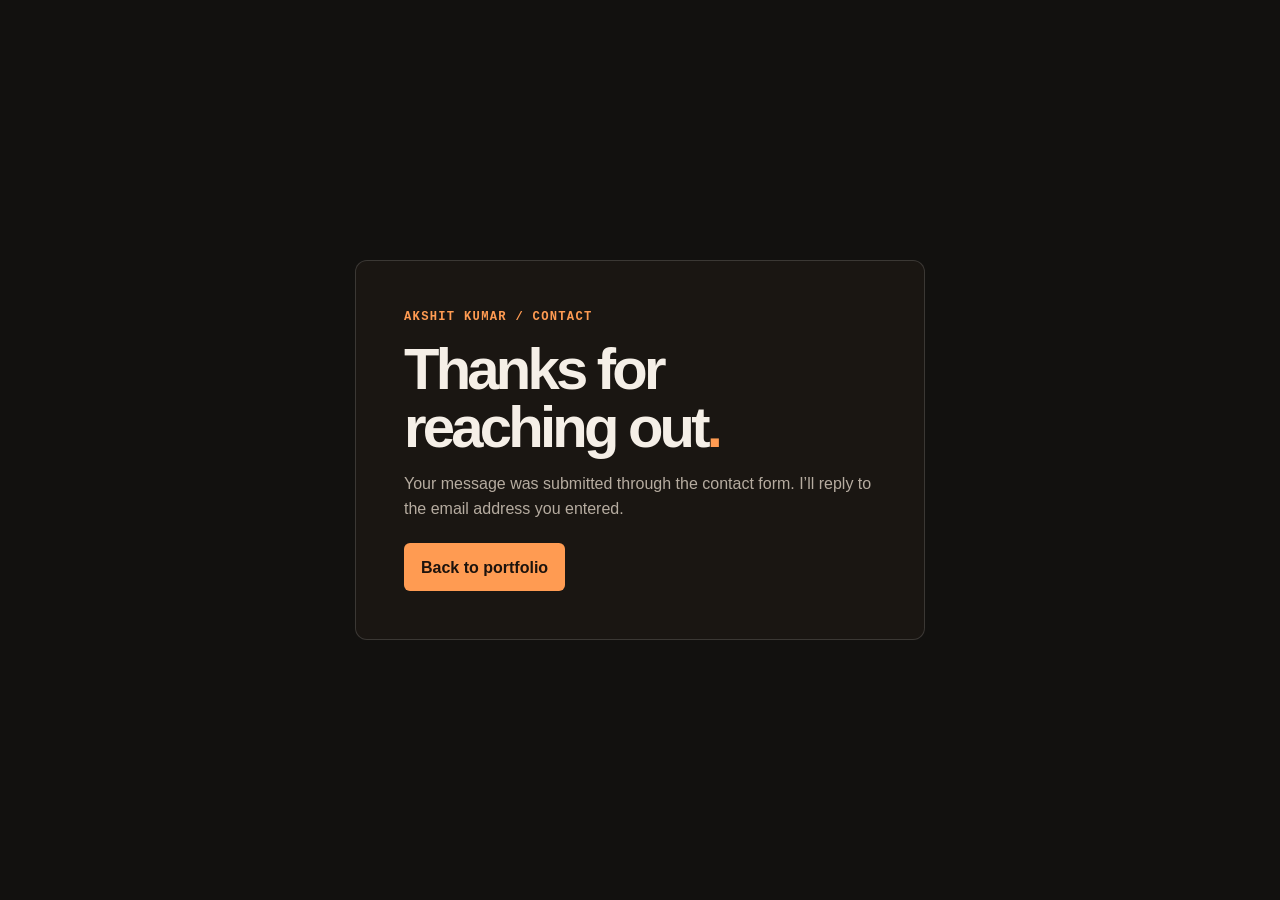
<file: contact-sent.html>
<!doctype html>
<html lang="en">
<head>
<meta charset="utf-8">
<meta name="viewport" content="width=device-width, initial-scale=1">
<meta name="robots" content="noindex">
<title>Thanks for reaching out · Akshit Kumar</title>
<link rel="icon" href="assets/mark.svg" type="image/svg+xml">
<link rel="stylesheet" href="style.css">
<style>
.sent-page{min-height:100svh;display:grid;place-items:center;padding:24px}
.sent-card{width:min(100%,570px);padding:clamp(24px,6vw,48px);background:var(--deep);border:1px solid var(--line);border-radius:12px}
.sent-card h1{font-size:clamp(36px,7vw,58px);line-height:1;letter-spacing:-.065em;margin:14px 0}
.sent-card p:not(.eyebrow){color:var(--mute);margin-bottom:22px}
</style>
</head>
<body><main class="sent-page"><section class="sent-card" aria-labelledby="sent-title">
<p class="eyebrow accent">AKSHIT KUMAR / CONTACT</p>
<h1 id="sent-title">Thanks for reaching out<span class="accent">.</span></h1>
<p>Your message was submitted through the contact form. I’ll reply to the email address you entered.</p>
<a class="button primary" href="./#contact">Back to portfolio</a>
</section></main></body></html>
</file>
<file: style.css>
:root{color-scheme:dark;--bg:#12110f;--paper:#f5efe7;--mute:#b6aca0;--accent:#ff9b52;--deep:#1a1612;--line:#ffffff25;--font:Arial,Helvetica,sans-serif;--mono:"Courier New",monospace;--gutter:clamp(22px,5.5vw,90px);--ease:cubic-bezier(.2,.72,.2,1)}
*{box-sizing:border-box}html{scroll-behavior:smooth;scroll-padding-top:96px}body{margin:0;background:var(--bg);color:var(--paper);font:16px/1.55 var(--font);-webkit-font-smoothing:antialiased}body:has(dialog[open]){overflow:hidden}::selection{color:#1a100a;background:#ffb782}a{color:inherit;text-decoration:none}button,input,select,textarea{font:inherit}button{cursor:pointer}button:focus-visible,a:focus-visible,summary:focus-visible,input:focus-visible,select:focus-visible,textarea:focus-visible{outline:2px solid #ffb17b;outline-offset:5px}button{color:inherit}.shell{width:min(100% - 2 * var(--gutter),1400px);margin-inline:auto}.accent{color:var(--accent)}.icon{width:1em;height:1em;fill:none;stroke:currentColor;stroke-width:1.65;stroke-linecap:round;stroke-linejoin:round;flex:none;vertical-align:middle}.symbols{position:absolute;width:0;height:0;pointer-events:none}.skip{position:fixed;z-index:99;top:7px;left:12px;transform:translateY(-160%);background:var(--accent);color:#1b130d;padding:12px}.skip:focus{transform:none}.scroll-meter{position:fixed;top:0;left:0;right:0;height:2px;background:var(--accent);z-index:25;transform:scaleX(0);transform-origin:left;pointer-events:none}
.header{position:relative;z-index:10;border-bottom:1px solid var(--line)}.header-inner{height:83px;display:flex;align-items:center;justify-content:space-between}.brand{display:inline-flex;align-items:center;gap:10px;font-weight:900;font-size:13px;line-height:.96;letter-spacing:.035em}.brand img{display:block;width:35px;height:35px}.header nav{display:flex;gap:clamp(22px,3vw,52px);align-items:center}.header nav a{font-size:14px;transition:color .2s}.header nav a:hover,.header nav a[aria-current]{color:var(--accent)}.header nav small{margin-right:4px;color:var(--accent);font:11px var(--mono)}.header-contact{display:flex;gap:9px;align-items:center;padding:9px 14px;border:1px solid #5f5146;border-radius:6px;font:700 12px var(--mono);letter-spacing:.055em;transition:background .25s,color .25s,border-color .25s}.header-contact:hover{background:var(--accent);color:#1a1109;border-color:var(--accent)}.header-contact .icon{font-size:16px}.menu-toggle{display:none}
.hero{min-height:min(710px,calc(100svh - 83px));position:relative;display:grid;grid-template-columns:1.04fr 1fr;grid-template-rows:1fr auto;align-items:center;isolation:isolate}.hero-copy{padding-block:60px 48px;z-index:2;min-width:0}.eyebrow{margin:0;font:700 clamp(10px,.95vw,13px)/1.4 var(--mono);letter-spacing:.105em}.hero .eyebrow{display:flex;gap:10px;align-items:center;color:#eadccf;white-space:nowrap}.hero-slash{color:#9e7158}.status-dot{width:8px;height:8px;background:var(--accent);border-radius:50%;box-shadow:0 0 12px #ff9b52a0;flex:none;animation:pulse 2.4s ease-in-out infinite}@keyframes pulse{50%{box-shadow:0 0 0 5px #ff9b5226,0 0 13px #ff9b52ab}}.hero-title{margin:23px 0 20px;font-size:clamp(69px,8.55vw,145px);letter-spacing:-.089em;line-height:.83;font-weight:800}.title-mask{display:block;overflow:hidden;padding:0 .08em .10em 0;margin-bottom:-.075em}.title-mask>span{display:block;animation:title-in .94s var(--ease) both;animation-delay:calc(var(--i) * 95ms)}.title-mask b{font-weight:400;letter-spacing:-.12em}.hero-period{color:#f2cab0}.hero-desc{font-size:clamp(16px,1.4vw,20px);line-height:1.55;color:var(--mute);max-width:390px;margin:25px 0 25px}.hero-in{animation:hero-in .8s var(--ease) both;animation-delay:calc(var(--i) * 85ms + 120ms)}@keyframes title-in{from{transform:translateY(112%)}to{transform:translateY(0)}}@keyframes hero-in{from{opacity:0;transform:translateY(12px)}to{opacity:1;transform:none}}
.hero-actions{display:flex;align-items:center;gap:22px;flex-wrap:wrap}.button{display:inline-flex;align-items:center;justify-content:center;gap:13px;border:1px solid transparent;border-radius:6px;padding:12px 16px;font-weight:700;line-height:1.2;min-height:48px;transition:background .25s,color .25s,transform .25s,border .25s;white-space:nowrap}.button .icon{font-size:19px;transition:transform .25s}.button:hover .icon{transform:translate(2px,-2px)}.button:hover{transform:translateY(-3px)}.primary{background:var(--accent);color:#1d130d}.primary:hover{background:#ffc093}.quiet-link{display:flex;gap:6px;align-items:center;font-size:14px;color:var(--paper);font-weight:700;padding:10px 0;transition:color .25s}.quiet-link:hover{color:var(--accent)}.visual-grid{position:absolute;inset:8%;background-image:linear-gradient(#ed98631a 1px,transparent 1px),linear-gradient(90deg,#ed98631a 1px,transparent 1px);background-size:9.09% 9.09%;mask-image:radial-gradient(ellipse,#000 18%,transparent 76%)}.hero-visual{position:relative;align-self:center;width:110%;max-width:770px;aspect-ratio:1;margin-left:-5%;isolation:isolate;animation:hero-in 1.2s .13s both;display:grid;place-items:center}.hero-visual:before{content:"";position:absolute;inset:2%;z-index:-1;background:radial-gradient(ellipse at center,#6e391c67 3%,#44231154 35%,transparent 67%)}.hero-visual canvas,.knot-fallback{position:absolute;inset:0;width:100%;height:100%;display:block;pointer-events:none}.hero-visual canvas{visibility:hidden;filter:drop-shadow(2px 17px 16px #07030196)}.hero-visual.rendered canvas{visibility:visible}.hero-visual.rendered .knot-fallback{visibility:hidden}.orbit{position:absolute;border:1px solid #e1a47835;width:82%;height:82%;border-radius:50%;pointer-events:none}.orbit-b{width:70%;height:70%;border-style:dashed;border-color:#e1a47824}.orbit-c{width:90%;height:45%;transform:rotate(-28deg);border-color:#e1a47827}.cross{position:absolute;color:#b28a6d;font:18px var(--mono)}.cross-a{top:11%;left:11%}.cross-b{top:11%;right:11%}.cross-c{bottom:10%;left:11%}.cross-d{bottom:10%;right:11%}.visual-label{position:absolute;display:flex;align-items:center;gap:7px;font:700 9px var(--mono);letter-spacing:.12em;color:#bb9b83;z-index:1}.visual-label i,.hero-footer i,.tags i{width:4px;height:4px;background:var(--accent);border-radius:50%;display:inline-block}.visual-top{top:4%;right:8%}.visual-bottom{bottom:4%;left:9%}.hero-footer{grid-column:1/-1;display:flex;align-items:center;justify-content:space-between;gap:10px;color:#b6a99b;border-top:1px solid var(--line);min-height:53px;font:700 10px var(--mono);letter-spacing:.11em;z-index:2}.hero-footer a,.hero-footer span,.hero-footer button{display:inline-flex;align-items:center;gap:8px}.hero-footer a:hover{color:var(--accent)}.hero-footer button{background:transparent;border:0;padding:10px 0;font:inherit;letter-spacing:inherit;color:inherit}.hero-footer button:hover{color:var(--accent)}.hero-footer .icon{font-size:16px;animation:scroll-arrow 2s ease-in-out infinite}.motion-bars{width:13px;height:12px;background:linear-gradient(90deg,var(--accent) 0 2px,transparent 2px 5px,var(--accent) 5px 7px,transparent 7px 10px,var(--accent) 10px 12px);clip-path:polygon(0 72%,22% 72%,22% 26%,60% 26%,60% 0,100% 0,100% 100%,0 100%)}[data-motion=off] .motion-bars{opacity:.5}@keyframes scroll-arrow{50%{transform:translateY(3px)}}
.ticker{overflow:hidden;background:var(--accent);color:#22160e;padding:13px 0 11px;user-select:none}.ticker-track{display:flex;width:max-content;animation:marquee 25s linear infinite}.ticker-track>div{display:flex;align-items:center;gap:clamp(25px,5vw,78px);padding-right:clamp(25px,5vw,78px);font:700 13px var(--mono);letter-spacing:.18em}.ticker .icon{font-size:17px;stroke-width:2}@keyframes marquee{to{transform:translateX(-50%)}}
.section{padding-top:clamp(74px,9vw,130px);padding-bottom:clamp(74px,9vw,130px)}.section-top{display:flex;justify-content:space-between;align-items:center;gap:10px;border-top:1px solid var(--line);padding-top:15px}.section-index{color:#e5d8cc}.section-index span{color:var(--accent);margin-right:7px}.section-note{font:700 10px/1.4 var(--mono);letter-spacing:.115em;color:#b5a99b;text-align:right}.section-head{display:flex;justify-content:space-between;align-items:end;gap:25px;margin:36px 0 34px}.section h2,.contact h2{margin:0;line-height:.92;font-size:clamp(51px,7.3vw,112px);letter-spacing:-.08em}.section-head p{max-width:260px;color:var(--mute);margin:0 10px 3px 0;font-size:17px}.project-grid{display:grid;gap:26px 18px;grid-template-columns:repeat(2,minmax(0,1fr))}.featured{grid-column:1/-1}.project-button{appearance:none;background:none;border:0;padding:0;display:block;text-align:left;width:100%}.project-media{display:block;position:relative;overflow:hidden;isolation:isolate;border-radius:9px;aspect-ratio:1.57;color:#fff}.featured .project-media{aspect-ratio:2.43}.art-index{position:absolute;z-index:3;top:16px;left:16px;border:1px solid #ffffff7a;border-radius:3px;background:#131010ad;backdrop-filter:blur(4px);padding:5px 7px;color:#fff;font:10px var(--mono);letter-spacing:.08em}.media-architecture{background:radial-gradient(ellipse at 32% 10%,#886951,#3a2923 57%,#201512)}.media-architecture:before,.media-store:before,.media-social:before{position:absolute;content:"";inset:0;background:repeating-linear-gradient(120deg,transparent 0 23px,#fce0c114 23px 24px);z-index:-1}.mock{position:absolute;display:block;border:1px solid #ffffff49;border-radius:8px;overflow:hidden;box-shadow:0 22px 30px #100c0cb8;transition:transform .65s var(--ease)}.mock-bar{display:flex;align-items:center;gap:4px;background:#25211e;color:#d6cbc1;height:clamp(16px,2vw,30px);padding:0 10px;font:clamp(5px,.7vw,10px) var(--mono)}.mock-bar i{height:4px;width:4px;background:#faa46c;border-radius:50%;opacity:.7}.mock-bar>span{margin-left:auto;margin-right:auto}.mock-builder{width:74%;height:102%;top:15%;left:13%;transform:perspective(1000px) rotateX(5deg) rotateY(-6deg) rotateZ(-3deg)}.project-button:hover .mock-builder,.project-button:focus-visible .mock-builder{transform:perspective(1000px) rotateX(0) rotateY(0) rotateZ(-1deg) translateY(-3%) scale(1.03)}.builder-body{height:100%;display:block;background:linear-gradient(90deg,#151412f5 0,#1a171391 43%,#211e1720 68%),url(assets/architecture.svg) center 50%/cover}.builder-nav{display:flex;align-items:center;justify-content:space-between;padding:3% 5%;color:#e8ddcf;font:700 clamp(5px,1vw,13px) var(--mono);letter-spacing:.03em;border-bottom:1px solid #ffffff35}.builder-nav b:first-child{color:#ffb66c}.builder-text{display:block;padding:6% 5%}.builder-text small{font:700 clamp(5px,1vw,12px) var(--mono);letter-spacing:.10em;color:#f4c5a1}.builder-text strong{display:block;font-size:clamp(20px,5.4vw,85px);letter-spacing:-.07em;line-height:.89;margin:2% 0 3%}.builder-text>span{display:inline-block;background:#e49753;color:#20130c;padding:6px;font:700 clamp(4px,.8vw,11px) var(--mono)}
.media-social{background:radial-gradient(ellipse at 45% 10%,#a698f4,#7660bf 57%,#453475)}.phone{display:flex;flex-direction:column;position:absolute;width:29%;height:93%;background:#ece4fb;color:#292041;overflow:hidden;border:clamp(3px,.65vw,9px) solid #221c31;border-radius:17% / 9%;padding:6% 3% 3%;box-shadow:8px 10px 23px #231a4e7d;transition:transform .65s var(--ease);font-size:clamp(5px,1.2vw,16px);line-height:1.05}.phone-back{top:14%;left:23%;transform:rotate(-14deg);background:#ddcef8}.phone-front{top:23%;left:50%;transform:rotate(14deg)}.project-button:hover .phone-back,.project-button:focus-visible .phone-back{transform:translate(-7%,-6%) rotate(-18deg)}.project-button:hover .phone-front,.project-button:focus-visible .phone-front{transform:translate(6%,-7%) rotate(11deg)}.phone-speaker{position:absolute;width:29%;left:35.5%;top:2.5%;height:2%;border-radius:8px;background:#292041}.phone>b{font-size:.97em;padding-bottom:.9em;border-bottom:1px solid #2e1a5630}.phone>b span{color:#5734a5}.phone small{font:700 .49em var(--mono);letter-spacing:.03em;margin:1.2em 0 .6em}.phone strong{margin:.45em 0;font-size:1.42em;letter-spacing:-.05em}.profile-bubble{display:flex;align-items:center;height:20%;padding-left:6%;border-radius:6px;background:#b9a3ef}.profile-bubble i{width:22%;aspect-ratio:1;border-radius:50%;border:2px solid #c7b4ef;background:#6f4eb7;margin-left:-3%}.profile-bubble i:nth-child(2){background:#f3b69f}.profile-bubble i:nth-child(3){background:#8b5895}.phone-cta{font-size:.52em;font-weight:bold;border-radius:4px;background:#442d83;color:#f9ecff;text-align:center;padding:.6em}.profile-tile{position:relative;height:20%;min-height:13%;display:block;background:#c3aaee;color:#3e276b;margin-bottom:8%;border-radius:7px;padding:8%}.profile-tile.second{background:#f1c7dc}.profile-tile b{font-size:1.8em;line-height:1}.profile-tile i{display:block;height:1px;width:40%;background:#503c73;margin:4px 0 0 45%}
.media-store{background:radial-gradient(ellipse at 63% 10%,#dde25d,#acb21c 66%,#777a16)}.media-store:before{background:repeating-linear-gradient(120deg,transparent 0 23px,#35380c23 23px 24px)}.mock-store{top:17%;left:12%;width:77%;height:94%;transform:rotate(-8deg);border-color:#fff3}.project-button:hover .mock-store,.project-button:focus-visible .mock-store{transform:translateY(-4%) rotate(-4deg) scale(1.05)}.store-body{display:block;height:100%;position:relative;background:radial-gradient(circle at 63% 43%,#343622,#15160e 70%);overflow:hidden}.store-nav{display:flex;justify-content:space-between;padding:4% 5%;border-bottom:1px solid #eeeecc37;font:700 clamp(5px,.85vw,12px) var(--mono);letter-spacing:.06em}.store-nav i{font-style:normal;color:#d5df5e}.store-text{display:block;margin:8% 0 0 6%;font-size:clamp(25px,4.7vw,68px);line-height:.81;font-weight:900;letter-spacing:-.08em;color:#e4ed66}.store-text span{color:#f6f6d6}.store-body img{position:absolute;width:71%;left:35%;top:12%;filter:drop-shadow(0 12px 8px #0009);transform:rotate(-16deg)}.store-small{display:block;margin:6% 0 0 6%;font:clamp(4px,.7vw,10px) var(--mono)}
.project-caption{display:flex;align-items:center;justify-content:space-between;gap:8px;padding:14px 0 12px;border-bottom:1px solid var(--line)}.tags{display:flex;align-items:center;gap:8px;color:#c4b5a7;font:700 clamp(9px,.86vw,12px)/1.2 var(--mono);letter-spacing:.07em}.project-caption strong{display:block;font-size:clamp(21px,3vw,41px);letter-spacing:-.055em;margin:3px 0;line-height:1.1}.project-arrow{width:clamp(35px,4vw,53px);aspect-ratio:1;display:grid;place-items:center;border:1px solid #fff4;border-radius:50%;font-size:23px;flex:none;transition:background .25s,color .25s,transform .35s}.project-button:hover .project-arrow,.project-button:focus-visible .project-arrow{background:var(--accent);color:#1a1109;transform:rotate(10deg)}
.about{background:#1a1512}.about-grid{display:grid;grid-template-columns:.89fr 1.11fr;gap:clamp(28px,7vw,110px);align-items:center;margin-top:43px}.about-art{position:relative;display:grid;place-items:center;overflow:hidden;aspect-ratio:1.12;background:radial-gradient(ellipse at center,#8d4d2d,#58321f 47%,#3d261c 83%);border:1px solid #b383624a;border-radius:8px;isolation:isolate}.about-art:before{content:"";inset:0;position:absolute;background:linear-gradient(#ffb38221 1px,transparent 1px),linear-gradient(90deg,#ffb38221 1px,transparent 1px);background-size:28px 28px;mask-image:radial-gradient(ellipse,#000 10%,transparent 80%);z-index:-1}.about-orbit{position:absolute;width:73%;height:53%;border:1px solid #f0a87778;border-radius:50%;transform:rotate(-36deg);animation:about-orbit 11s ease-in-out infinite alternate}.about-orbit.orbit-two{width:52%;height:76%;border-style:dashed;transform:rotate(36deg);animation-direction:alternate-reverse}@keyframes about-orbit{to{rotate:20deg}}.big-mark{font-size:clamp(82px,15.5vw,235px);font-weight:900;line-height:.85;letter-spacing:-.13em;transform:translateX(-.04em);color:#ffe0c1;text-shadow:3px 4px #58311d,6px 8px #e3a5787c;z-index:1}.big-mark span{color:#ff9b52}.art-corner{position:absolute;top:16px;left:16px;font:700 10px var(--mono);letter-spacing:.08em;color:#f4c5a4}.bottom-corner{inset:auto 16px 16px auto}.about h2{font-size:clamp(40px,5.3vw,84px);margin:15px 0 22px}.about-copy>p:not(.eyebrow){max-width:530px;color:var(--mute);font-size:17px}.skills{margin-top:25px;display:flex;gap:8px;flex-wrap:wrap}.skills span{border:1px solid #ffffff36;padding:6px 9px;border-radius:4px;font:700 12px var(--mono);color:#eadfd4;transition:border .25s,color .25s}.skills span:hover{color:var(--accent);border-color:var(--accent)}
.services{border-bottom:1px solid var(--line)}.services details{border-top:1px solid var(--line)}.services summary{list-style:none;display:grid;grid-template-columns:clamp(40px,8vw,104px) 1fr auto;align-items:center;gap:7px;cursor:pointer;padding:16px 0;transition:color .25s}.services summary::-webkit-details-marker{display:none}.services summary:hover,.services details[open] summary{color:var(--accent)}.services summary span{font:700 12px var(--mono);color:var(--accent)}.services summary strong{font-size:clamp(24px,4vw,54px);letter-spacing:-.065em;line-height:1.13}.services summary svg{width:42px;height:42px;padding:11px;border:1px solid #5e4f44;border-radius:50%;transition:transform .3s}.services details[open] summary svg{transform:rotate(45deg)}.services details p{padding:0 10px 21px calc(clamp(40px,8vw,104px) + 7px);margin:0;max-width:720px;color:var(--mute);animation:hero-in .35s both}
.contact{background:#ff9b52;color:#23160f;overflow:hidden;padding:clamp(39px,6vw,85px) 0 clamp(52px,8vw,105px)}.contact .section-top{border-color:#44220f70}.contact .section-index,.contact .section-index span,.contact .section-note{color:#3e2517}.contact-body{display:flex;align-items:end;justify-content:space-between;gap:30px;margin-top:34px}.contact h2{font-size:clamp(57px,9vw,141px)}.contact h2 span{color:#713719}.contact-body p{max-width:265px;font-size:18px;margin:0 0 16px}.dark{background:#23160f;color:#fff1e5}.dark:hover{background:#52301c}.contact button:focus-visible{outline-color:#24160f}.footer .shell{min-height:85px;display:flex;justify-content:space-between;gap:15px;align-items:center}.footer .shell>span,.footer .shell>a:last-child{font:700 10px var(--mono);letter-spacing:.08em;color:#c7b7a9}.footer .shell>a:last-child:hover{color:var(--accent)}.footer .shell>a:last-child .icon{font-size:15px}
dialog{max-height:calc(100% - 36px);width:min(690px,calc(100% - 28px));border:1px solid #73543e;border-radius:12px;padding:0;background:#201813;color:var(--paper);box-shadow:0 30px 85px #000a;overscroll-behavior:contain}dialog[open]{animation:dialog-in .38s var(--ease) both}@keyframes dialog-in{from{opacity:0;transform:translateY(14px) scale(.975)}to{opacity:1;transform:none}}dialog::backdrop{background:#0c0907bc;backdrop-filter:blur(6px)}.dialog-inner{position:relative;padding:clamp(20px,4vw,45px)}.dialog-close{position:absolute;right:15px;top:15px;background:#32241b;border:1px solid #80614b;border-radius:50%;width:34px;height:34px;font-size:25px;line-height:1;padding:0 0 3px;display:grid;place-items:center}.dialog-close:hover{background:var(--accent);color:#221609}dialog h2{font-size:clamp(33px,5vw,60px);letter-spacing:-.065em;line-height:.97;margin:12px 36px 10px 0}.dialog-lead{margin:0 0 22px;color:#d1bfae}#case-art .project-media{aspect-ratio:2.15}#case-art .builder-text strong{font-size:clamp(22px,5vw,48px)}#case-art .store-text{font-size:clamp(23px,5vw,49px)}#case-art .phone{font-size:clamp(7px,1.45vw,13px)}dialog h3{margin:20px 0 4px}#case-points{margin:7px 0 23px;padding-left:20px;color:#d1bfae}#case-points li+li{margin-top:6px}.case-controls{display:flex;justify-content:flex-end}#brief-form{display:grid;gap:13px}#brief-form label{display:grid;gap:5px;font-size:13px;font-weight:bold}.form-row{display:grid;grid-template-columns:1fr 1fr;gap:12px}input,textarea,select{padding:10px 11px;border-radius:5px;border:1px solid #80614b;background:#15100d;color:var(--paper);width:100%;font-weight:400}textarea{resize:vertical}input::placeholder,textarea::placeholder{color:#b2a193}.form-actions{display:flex;flex-wrap:wrap;gap:9px}.secondary{background:transparent;border-color:#80614b}.secondary:hover{background:#38271b}#brief-status{margin:0;color:#ffb686;font-size:14px}#brief-status:empty{display:none}
.js[data-motion=on] .reveal{opacity:0;transform:translateY(27px);transition:opacity .65s var(--ease),transform .7s var(--ease)}.js[data-motion=on] .reveal.visible,.js[data-motion=on] .reveal:focus-within{opacity:1;transform:none}html[data-motion=off]{scroll-behavior:auto}[data-motion=off] *,[data-motion=off] *:before,[data-motion=off] *:after{animation:none!important;transition:none!important}
@media(prefers-reduced-motion:reduce){html:not(.js){scroll-behavior:auto}html:not(.js) *{animation:none!important;transition:none!important}}
@media(max-width:1000px){.hero-title{font-size:clamp(63px,9.25vw,102px)}.hero{min-height:0}.hero-copy{padding-block:64px 47px}.hero-visual{width:112%;margin-left:-6%}}
@media(max-width:760px){.header-inner{height:66px}.header nav{gap:17px}.header nav small{display:none}.hero{grid-template-columns:1fr;grid-template-rows:auto auto auto}.hero-copy{padding:49px 0 0}.hero-title{font-size:clamp(69px,13.9vw,106px)}.hero-desc{margin:21px 0 17px}.hero-visual{width:min(100%,490px);margin:-8% auto -5%;justify-self:center;z-index:-1}.hero-footer{min-height:47px}.visual-top{top:13%}.visual-bottom{bottom:8%}.section-head{margin-top:26px}.section h2{font-size:clamp(48px,9vw,72px)}.about h2{font-size:clamp(42px,7vw,66px)}.about-grid{gap:24px}.contact-body{align-items:start;flex-direction:column;gap:22px}.contact-body p{max-width:350px;margin-bottom:10px}}
@media(max-width:540px){:root{--gutter:20px}html{scroll-padding-top:20px}.header-contact{margin-left:auto;margin-right:13px;font-size:10px;padding:7px 8px;gap:5px}.header-contact .icon{font-size:13px}.brand{font-size:11px;gap:7px}.brand img{width:31px;height:31px}.menu-toggle{border:0;background:transparent;display:flex;align-items:center;gap:6px;padding:9px 0 9px 5px;font-size:12px}.menu-toggle i{display:block;width:13px;height:8px;border-block:1px solid currentColor}.menu-toggle[aria-expanded=true] i{height:1px;transform:rotate(-45deg)}.header nav{position:absolute;display:none;flex-direction:column;align-items:stretch;gap:0;top:66px;left:0;right:0;padding:3px 20px 11px;background:#1f1712;border-bottom:1px solid #84624a;box-shadow:0 12px 20px #0007}.header nav.open{display:flex}.header nav a{padding:13px 5px;border-top:1px solid var(--line)}.header nav small{display:inline-block;margin-right:8px}.hero .eyebrow{font-size:9px;letter-spacing:.045em;gap:7px}.hero-copy{padding-top:41px}.hero-title{font-size:clamp(61px,14.15vw,82px);margin-top:19px}.hero-desc{font-size:16px}.hero-actions{gap:14px}.quiet-link{font-size:13px}.hero-actions>.button{font-size:14px}.hero-visual{margin:-4% auto -2%}.visual-label{font-size:7px}.hero-footer{letter-spacing:.035em;font-size:9px}.hero-footer a{display:none}.ticker-track>div{font-size:11px}.section-head{display:block;margin-bottom:24px}.section-head p{margin:12px 0 0;font-size:16px}.project-grid{grid-template-columns:1fr;gap:21px}.featured .project-media{aspect-ratio:1.6}.mock-builder{width:83%;left:9%;height:90%;top:18%}.builder-text strong{font-size:9vw}.store-text{font-size:9vw}.phone{font-size:1.9vw}.about-grid{grid-template-columns:1fr;margin-top:25px}.about-art{aspect-ratio:1.33}.big-mark{font-size:35vw}.about h2{font-size:clamp(38px,9.5vw,56px)}.contact h2{font-size:clamp(54px,12vw,75px)}.footer .shell{min-height:75px}.footer .shell>span,.footer .shell>a:last-child{font-size:8px;letter-spacing:0}.footer .shell>a:last-child .icon{font-size:12px}.form-row{grid-template-columns:1fr}}
@media(max-width:350px){:root{--gutter:15px}.hero-title{font-size:53px}.hero-actions{column-gap:10px}.hero-actions .button{padding-inline:9px}.hero .eyebrow{font-size:8px}}
.header{position:sticky;top:0;background:#12110fec;backdrop-filter:blur(12px)}
.knot-fallback{filter:drop-shadow(2px 17px 16px #07030196)}
.mockup-label{margin:0 0 8px;color:#d1bfae;font-size:9px}
@media(max-width:540px){html{scroll-padding-top:77px}}

/* Fade the complete studio portrait into the section without a card or frame. */
.about-portrait {
  position: relative;
  isolation: isolate;
  margin: 0;
  width: 100%;
  aspect-ratio: 1.04;
}
.about-portrait::before {
  content: "";
  position: absolute;
  inset: -7% -8%;
  z-index: -1;
  background: radial-gradient(ellipse 48% 45% at 46% 48%, #8d4b2c44, #67371d31 50%, transparent 100%);
  pointer-events: none;
}
.about-portrait > img {
  position: absolute;
  inset: 0;
  display: block;
  width: 100%;
  height: 100%;
  object-fit: cover;
  object-position: 50% 12%;
  mask-image: linear-gradient(to bottom, transparent 0%, #000c 6%, #000 11% 72%, #000a 88%, transparent 100%), linear-gradient(to right, transparent 0%, #0009 8%, #000 22% 78%, #0009 92%, transparent 100%);
  mask-composite: intersect;
}
@media(max-width:540px){.about-portrait{aspect-ratio:1.07}}

.header .brand { font-size: clamp(15px, 1.16vw, 16px); }
.hero .eyebrow .hero-name { font-size: 1.17em; }
@media (max-width: 540px) { .header .brand { font-size: 12px; } }

.media-friendora {
  display: grid;
  place-items: center;
  background: radial-gradient(ellipse at 50% 32%, #e4a9c6, #9a5a7b 67%, #632d4c);
}
.friendora-homepage {
  display: block;
  width: 94%;
  height: auto;
  border-radius: 5px;
  box-shadow: 0 12px 28px #3d173a67;
  transition: transform .45s var(--ease);
}
.project-button:hover .friendora-homepage,
.project-button:focus-visible .friendora-homepage { transform: translateY(-3px) scale(1.025); }
#case-art .media-friendora { aspect-ratio: 1877 / 838; background: #fdfafb; }
#case-art .media-friendora .art-index { display: none; }
#case-art .friendora-homepage { width: 100%; border-radius: 0; box-shadow: none; }

/* Sneaker project shown as a storefront homepage, including the collection. */
.media-storefront {
  display: grid;
  place-items: center;
  container-type: inline-size;
  background: radial-gradient(ellipse at 65% 18%, #acb955, #59652e 63%, #383e21);
}
.media-storefront .art-index { top: 9px; left: 10px; font-size: 8px; padding: 4px 5px; }
.sf-window {
  display: block;
  width: 86%;
  overflow: hidden;
  border: 1px solid #f6f8e081;
  border-radius: 6px;
  font: 400 9px/1.2 var(--font);
  font-size: clamp(5px, 1.42cqw, 11px);
  color: #232719;
  background: #f9f8f2;
  box-shadow: 0 16px 30px #20250991;
  text-align: left;
  transition: transform .45s var(--ease);
}
.project-button:hover .sf-window,
.project-button:focus-visible .sf-window { transform: translateY(-3px) scale(1.02); }
.sf-chrome,
.sf-nav,
.sf-nav-links,
.sf-dots,
.sf-shelf-head { display: flex; align-items: center; }
.sf-chrome {
  position: relative;
  justify-content: center;
  min-height: 3.4cqw;
  padding: .5cqw 3cqw;
  background: #e8e9dd;
  border-bottom: 1px solid #dadecf;
  color: #4c5143;
  font: 700 .72em/1 var(--mono);
  letter-spacing: .05em;
}
.sf-dots { position: absolute; left: 2cqw; gap: .55cqw; }
.sf-dots i { display: block; width: .65cqw; aspect-ratio: 1; border-radius: 50%; background: #818a70; }
.sf-dots i:first-child { background: #e39a7d; }
.sf-dots i:nth-child(2) { background: #c4b778; }
.sf-nav {
  justify-content: space-between;
  gap: 1cqw;
  padding: 1.65cqw 3.5cqw;
  background: #fbfaf5;
  border-bottom: 1px solid #e7e9d8;
}
.sf-nav > b { white-space: nowrap; font-size: 1.32em; letter-spacing: -.05em; }
.sf-nav > b span { color: #70813b; padding-inline: .15em; }
.sf-nav-links { gap: 2.1cqw; color: #414733; white-space: nowrap; }
.sf-bag { white-space: nowrap; border: 1px solid #c3c8b5; border-radius: 3px; padding: .44em .6em; font-weight: 700; }
.sf-hero {
  display: grid;
  grid-template-columns: 1fr 1fr;
  align-items: center;
  min-height: 22cqw;
  gap: 1cqw;
  padding: 2.8cqw 3.5cqw;
  background: radial-gradient(ellipse at 81% 46%, #f1f5cf, #e7edcf 67%, #e2e8cb);
}
.sf-hero-copy { display: flex; align-items: flex-start; flex-direction: column; }
.sf-kicker { color: #44542e; font: 700 .75em/1.2 var(--mono); letter-spacing: .06em; }
.sf-hero-copy > strong { font-size: 4.35cqw; line-height: .91; letter-spacing: -.07em; margin: 1cqw 0; }
.sf-summary { color: #414832; font-size: .9em; line-height: 1.2; }
.sf-cta { display: inline-block; color: #242a17; background: #cddf70; border-radius: 3px; font-weight: 700; padding: .6em .85em; margin-top: 1.25cqw; white-space: nowrap; }
.sf-feature { position: relative; display: block; isolation: isolate; }
.sf-feature::before { content: ""; position: absolute; inset: 1% 5% 4%; border-radius: 50%; background: #ceDB9b95; z-index: -1; }
.sf-feature img { display: block; width: 100%; height: auto; transform: rotate(-10deg) translateY(-4%); filter: drop-shadow(0 .9cqw .8cqw #323d2144); }
.sf-shelf { display: block; padding: 2.35cqw 3.5cqw 2.8cqw; }
.sf-shelf-head { justify-content: space-between; margin-bottom: 1.25cqw; gap: 1cqw; }
.sf-shelf-head strong { font-size: 1.65em; letter-spacing: -.05em; }
.sf-shelf-head > span { color: #495834; font-size: .88em; white-space: nowrap; }
.sf-grid { display: grid; grid-template-columns: repeat(3,minmax(0,1fr)); gap: 1.5cqw; }
.sf-item { display: flex; min-width: 0; flex-direction: column; gap: .25em; font-size: .94em; }
.sf-item b { white-space: nowrap; overflow: hidden; text-overflow: ellipsis; }
.sf-item > span:last-child { color: #414733; font-size: .92em; }
.sf-thumb { display: grid; place-items: center; aspect-ratio: 2.65; border-radius: 3px; overflow: hidden; margin-bottom: .4em; }
.sf-thumb img { display: block; width: 63%; height: auto; transform: translateY(-7%); }
.sf-olive { background: #edf0dc; }
.sf-warm { background: #f3e8e2; }
.sf-warm img { filter: hue-rotate(310deg) saturate(.73); }
.sf-cool { background: #e4e9ef; }
.sf-cool img { filter: hue-rotate(135deg) saturate(.65) brightness(.84); }
#case-art .media-storefront { aspect-ratio: 1.55; }
#case-art .media-storefront .art-index { display: none; }
#case-art .sf-window { width: 89%; }

/* A straight-on homepage preview for Prajapati Construction. */
.media-construction-page {
  display: grid;
  place-items: center;
  container-type: inline-size;
  background: radial-gradient(ellipse at 47% 25%, #8c6953, #483129 68%, #2c201c);
}
.media-construction-page .art-index { top: 10px; left: 11px; font-size: 8px; padding: 4px 5px; }
.pc-window {
  display: block;
  width: 85%;
  overflow: hidden;
  border: 1px solid #ffe0c46b;
  border-radius: 7px;
  color: #2c211b;
  background: #f7f0e8;
  font: 400 10px/1.25 var(--font);
  font-size: clamp(6px, 1.1cqw, 14px);
  text-align: left;
  box-shadow: 0 18px 42px #1a0c088c;
  transition: transform .45s var(--ease);
}
.project-button:hover .pc-window,
.project-button:focus-visible .pc-window { transform: translateY(-3px) scale(1.015); }
.pc-chrome, .pc-dots, .pc-nav, .pc-brand, .pc-links, .pc-services-head {
  display: flex;
  align-items: center;
}
.pc-chrome {
  position: relative;
  justify-content: center;
  min-height: 2.4cqw;
  padding: .48cqw 3cqw;
  background: #e8ddd2;
  border-bottom: 1px solid #dacbbe;
  color: #645143;
  font: 700 .68em/1 var(--mono);
  letter-spacing: .08em;
}
.pc-dots { position: absolute; left: 1.7cqw; gap: .45cqw; }
.pc-dots i { width: .58cqw; aspect-ratio: 1; border-radius: 50%; background: #a79583; }
.pc-dots i:first-child { background: #c97d61; }
.pc-dots i:nth-child(2) { background: #d6a46f; }
.pc-nav { justify-content: space-between; gap: 1.4cqw; padding: 1.22cqw 3cqw; background: #fbf6ee; }
.pc-brand { gap: .66cqw; line-height: .99; white-space: nowrap; }
.pc-brand b, .pc-brand small { display: block; }
.pc-brand b { font-size: 1.13em; letter-spacing: .035em; }
.pc-brand small { margin-top: .22em; font: 700 .64em/1 var(--mono); letter-spacing: .13em; }
.pc-mark { display: grid; place-items: center; width: 2.05em; aspect-ratio: 1; border-radius: 3px; background: #a85c2e; color: #fff1e4; font-weight: 800; }
.pc-links { gap: 2cqw; white-space: nowrap; color: #544438; }
.pc-active { color: #844622; font-weight: 700; }
.pc-quote { border: 1px solid #b98b6c; padding: .45em .67em; border-radius: 3px; color: #4b2c1e; font-weight: 700; white-space: nowrap; }
.pc-hero { display: grid; grid-template-columns: .95fr 1.18fr; min-height: 17.8cqw; background: #2c211d; }
.pc-copy { display: flex; flex-direction: column; align-items: flex-start; justify-content: center; gap: .64cqw; padding: 1.9cqw 1cqw 1.9cqw 3cqw; color: #fff4e7; }
.pc-kicker { color: #efaf83; font: 700 .73em/1.2 var(--mono); letter-spacing: .08em; }
.pc-copy > strong { font-size: 4.15cqw; line-height: .91; letter-spacing: -.058em; }
.pc-summary { color: #dcc8bb; font-size: .9em; line-height: 1.26; }
.pc-cta { padding: .54em .79em; margin-top: .42cqw; border-radius: 3px; background: #df975e; color: #22150e; font-weight: 700; white-space: nowrap; }
.pc-image { position: relative; display: block; overflow: hidden; isolation: isolate; }
.pc-image > img { position: absolute; width: 100%; height: 100%; object-fit: cover; object-position: 72% 56%; }
.pc-image::after { content: ""; position: absolute; inset: 0; background: linear-gradient(90deg,#2c211d70,transparent 30%); pointer-events: none; }
.pc-services { display: block; padding: 1.38cqw 3cqw 1.62cqw; background: #f7f0e8; }
.pc-services-head { justify-content: space-between; gap: 1cqw; margin-bottom: .95cqw; }
.pc-services-head > strong { font-size: 1.68em; line-height: 1; letter-spacing: -.045em; }
.pc-services-head > span { font-size: .89em; color: #694229; white-space: nowrap; }
.pc-service-grid { display: grid; grid-template-columns: repeat(3,minmax(0,1fr)); gap: .9cqw; }
.pc-service-grid > span { display: flex; align-items: center; gap: .58em; min-width: 0; padding: .68em .65em; border: 1px solid #dfcdbc; border-radius: 3px; background: #fffbf5; }
.pc-service-grid i { color: #a05d36; font: 700 .72em/1 var(--mono); }
.pc-service-grid b { overflow: hidden; text-overflow: ellipsis; white-space: nowrap; font-size: .94em; }
#case-art .media-construction-page { aspect-ratio: 1.98; }
#case-art .media-construction-page .art-index { display: none; }
#case-art .pc-window { width: 89%; }
@container (max-width: 560px) {
  .pc-window { width: 89%; }
  .pc-hero { min-height: 24cqw; }
  .pc-copy > strong { font-size: 5cqw; }
}
@media (max-width: 540px) { #case-art .media-construction-page { aspect-ratio: 1.7; } }

.contact-body.contact-layout {
  display: grid;
  grid-template-columns: minmax(0,1fr) minmax(340px,.95fr);
  align-items: center;
  gap: clamp(35px,7vw,100px);
}
.contact-intro h2 { font-size: clamp(64px,9vw,135px); }
.contact-intro > p { max-width: 34ch; margin: 22px 0 26px; }
.contact-links { display: grid; gap: 6px; max-width: 360px; font-style: normal; }
.contact-links a {
  display: grid;
  grid-template-columns: 54px minmax(0,1fr) auto;
  align-items: center;
  gap: 9px;
  border-top: 1px solid #44220f55;
  padding: 12px 0;
  transition: color .2s;
}
.contact-links a:hover { color: #653416; }
.contact-links small { font: 700 11px var(--mono); letter-spacing: .08em; }
.contact-links strong { overflow-wrap: anywhere; font-size: clamp(14px,1.4vw,18px); }
.contact-form {
  display: grid;
  gap: 13px;
  min-width: 0;
  padding: clamp(19px,3.4vw,36px);
  background: #211812;
  color: #fff1e5;
  border: 1px solid #5b3220;
  border-radius: 10px;
  box-shadow: 0 14px 38px #602d1933;
}
.contact-form h3 { font-size: clamp(25px,3.2vw,40px); line-height: .98; letter-spacing: -.06em; margin: 0 0 4px; }
.contact-fields { display: grid; grid-template-columns: 1fr 1fr; gap: 10px; }
.contact-form label { display: grid; gap: 5px; min-width: 0; font-size: 13px; font-weight: 700; }
.contact-form input, .contact-form select, .contact-form textarea { min-width: 0; font-size: 14px; }
.contact-form .button { justify-self: start; }
.contact .contact-form button:focus-visible { outline-color: #ffb17b; }
.contact-body .contact-form-note { margin: 0; font-size: 12px; color: #d3b9a6; }
.contact-form-note a { color: #ffd1b0; text-decoration: underline; }
@media(max-width:760px) {
  .contact-body.contact-layout { grid-template-columns: 1fr; gap: 27px; }
  .contact-intro > p { margin: 14px 0; }
}
@media(max-width:415px) { .contact-fields { grid-template-columns: 1fr; } }

.contact-socials {
  display: flex;
  flex-wrap: wrap;
  align-items: center;
  gap: 9px;
  margin-top: 13px;
}
.contact-social {
  display: inline-grid;
  place-items: center;
  width: 46px;
  height: 46px;
  border-radius: 9px;
  color: #fff;
  transition: background .2s, transform .2s;
}
.contact-whatsapp { background: #176339; }
.contact-whatsapp:hover { background: #104a2b; transform: translateY(-2px); }
.contact-social svg { width: 23px; height: 23px; }
.contact-social:focus-visible { outline-color: #23160f; }

.contact-instagram { background: linear-gradient(138deg,#6239a7 0%,#a52264 62%,#a94329 100%); }
.contact-x { background: #171414; }
.contact-linkedin { background: #0a5c86; }
.contact-instagram:hover, .contact-x:hover, .contact-linkedin:hover { transform: translateY(-2px); filter: brightness(1.13); }
</file>
